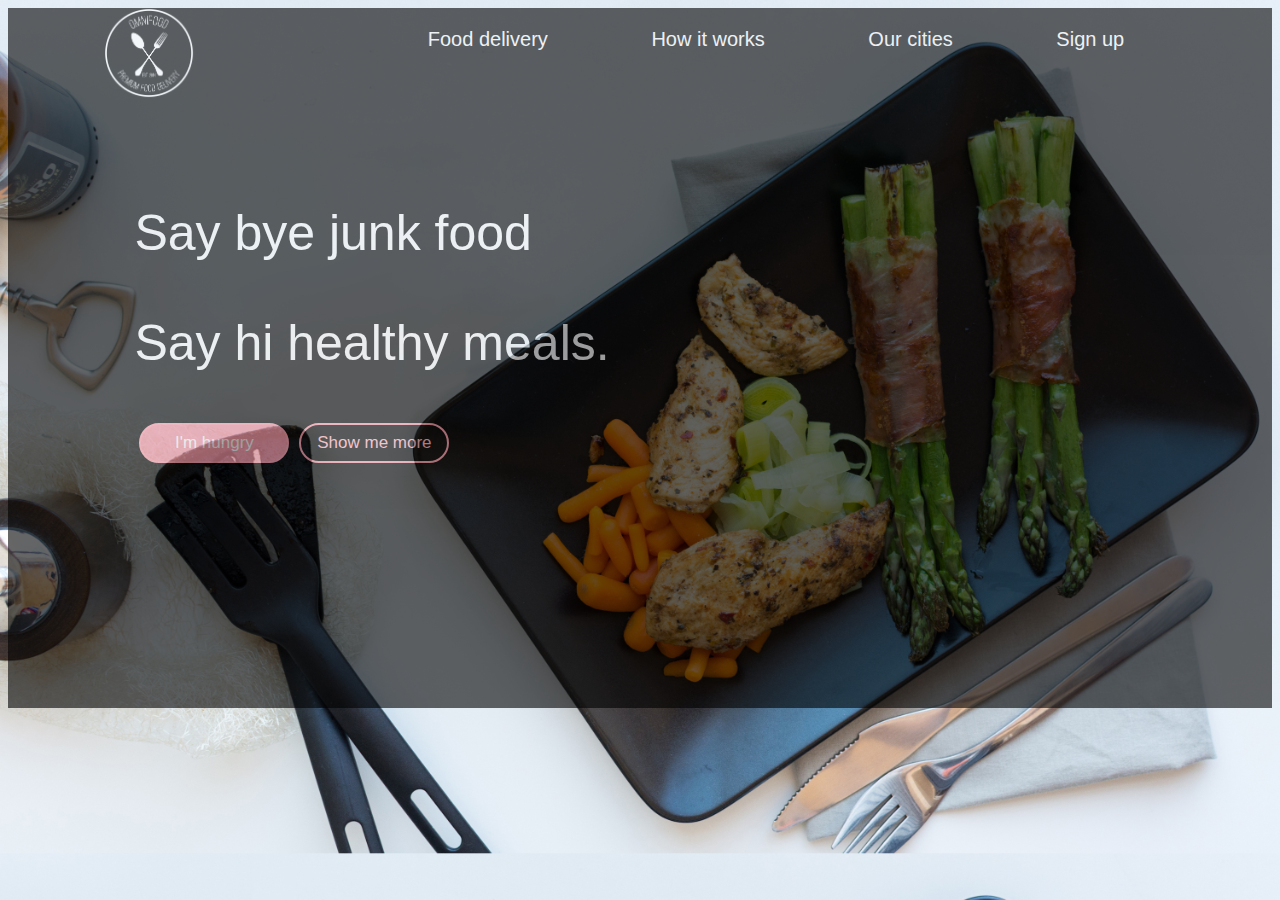
<file: Buổi 2 part 2/index.html>
<!DOCTYPE html>
<html lang="en">

<head>
    <meta charset="UTF-8">
    <meta http-equiv="X-UA-Compatible" content="IE=edge">
    <meta name="viewport" content="width=device-width, initial-scale=1.0">
    <link rel="stylesheet" href="/Buổi 2 part 2/index.css">
    <title>Document</title>
</head>


<body>
    
    <section class="banner">
        <nav>
            <div class="container">
                <div class="logo">
                    <a href="index.html">
                        <img width="90px" src="images/Copy of logo-white.png" alt="">
                    </a>
                </div>
                <div class="link">
                    <ul class="nav-link">
                        <li> <a href="#"> Food delivery </a> </li>

                        <li> <a href="#"> How it works </a> </li>

                        <li> <a href="#"> Our cities </a> </li>

                        <li> <a href="#"> Sign up </a> </li>
                    </ul>
                </div>
            </div>
        </nav>


        <nav>

        <div class="content">
            <div class="text">
                <p>Say bye junk food</p>
                <p>Say hi healthy meals.</p>

            </div>
            <div class="multi-button">
                <button id="no1">I'm hungry</button>
                <button id="no2">Show me more</button>
            </div>

        </div>

        </nav>
        
    </section>

</body>

</html>
</file>
<file: Buổi 2 part 2/index.css>
.container{
    display: flex;
    justify-content: space-between;
    margin-right: 6rem;
    margin-left: 6rem;


}
body{
    background-image: url(
        images/hero.jpg
    );
    height: 700px;
    background-size: cover;
    /* lần sau làm web ko cần cực khổ chọn bg fit với trang nữa yay */
    position: relative;
    padding: 0%;

}
.nav-link{
    display: flex;
    list-style: none;
    justify-content: space-around;
    flex-direction: row;
    width: 800px;
    align-items: center;
    font-size: 20px;
}


.nav-link > li >a{
    margin: 10px;
    text-decoration: none;
    color: whitesmoke;
    font-family: 'Commissioner', sans-serif;

}

.nav-link > li > a:hover{
    color: #f3a8bb;
    
    
}

.banner{
    background-color: black;
    width: 100%;
    height: 100%;
    opacity: 0.6; 
    position: absolute;
    padding: 0%;
}



.content{
    width: 700px;
    height: 200px;
    margin-left: 10%;
    margin-top: 8%;
    color: whitesmoke;
    position: relative;
}

.content .text p{
font-family: 'Montaerrat', sans-serif;
font-size: 50px;
line-height: 60px;
    
}
.content .multi-button{
    width: 320px;
    margin-top: 20px;
    display: flex;
    flex-direction: row;
    justify-content: space-around;

}

.content .multi-button button{
    width: 150px;
    height: 40px;
    outline: none;
    border: solid 2px rgb(250, 156, 170);
    background: none;
    border-radius: 30px;
    font-size: 17px;

}

#no1 {
    background-color: rgb(241, 147, 161);
    color: whitesmoke;
ư}
#no2 {
    color: lightpink;
}
</file>
